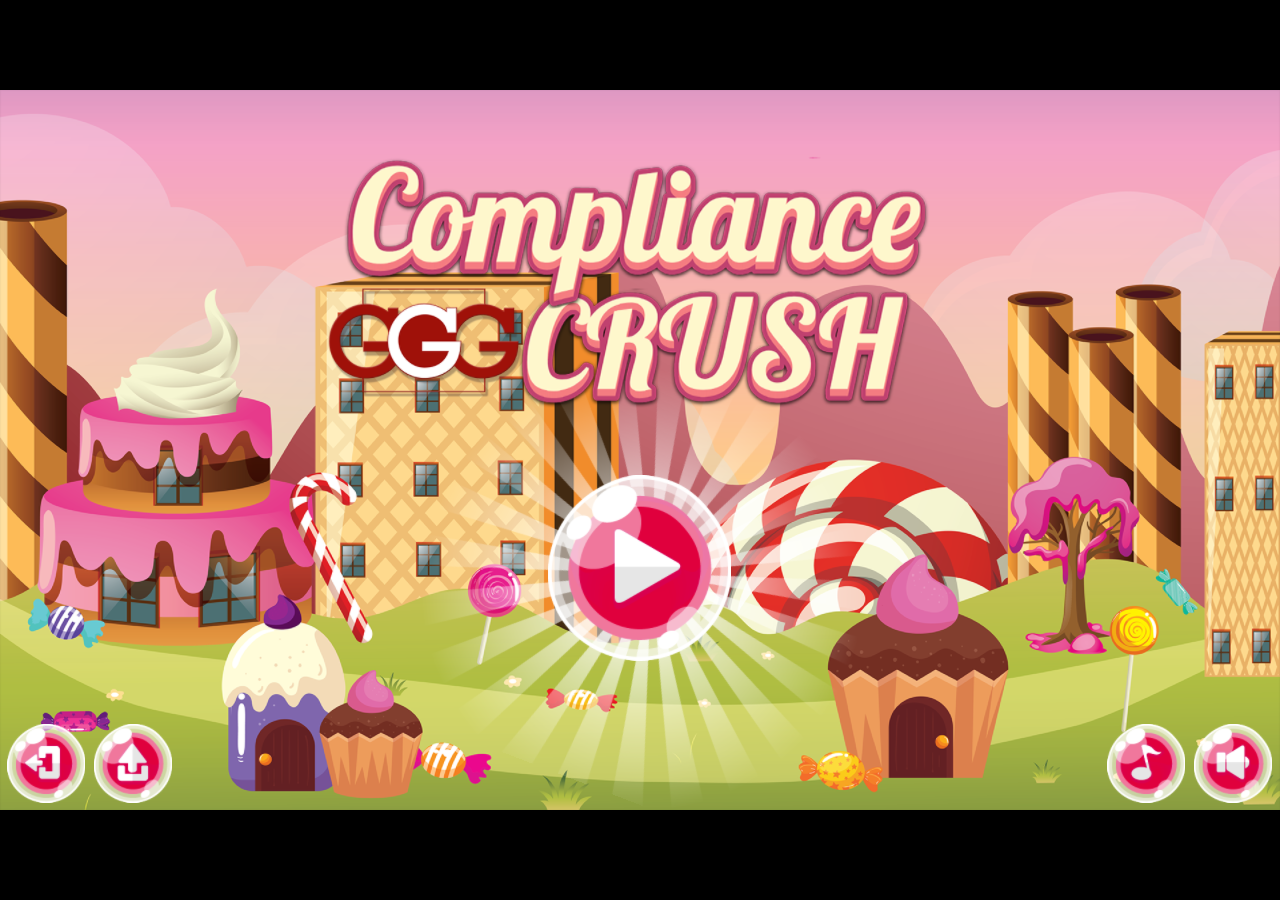
<file: index.html>
<!DOCTYPE html>
<html>
<head>
<meta charset="UTF-8">
<title>Compliance Crush</title>
<meta name="viewport" content="width=device-width, initial-scale=1.0, maximum-scale=1.0, minimum-scale=1.0, user-scalable=no">

<meta name="generator" content="Scirra Construct">
	<meta name="author" content="GamesMasters">
	<meta name="description" content="Game">
	<link rel="manifest" href="appmanifest.json">
	<link rel="apple-touch-icon" sizes="128x128" href="icons/icon-128.png">
	<link rel="apple-touch-icon" sizes="256x256" href="icons/icon-256.png">
	<link rel="icon" type="image/png" href="icons/icon-256.png">

<link rel="stylesheet" href="style.css">


</head>
<body>

<script>
if (location.protocol.substr(0, 4) === "file")
{
	alert("Web exports won't work until you upload them. (When running on the file: protocol, browsers block many features from working for security reasons.)");
}
</script>

	<noscript>
		<div id="notSupportedWrap">
			<h2 id="notSupportedTitle">This content requires JavaScript</h2>
			<p class="notSupportedMessage">JavaScript appears to be disabled. Please enable it to view this content.</p>
		</div>
	</noscript>
	<script src="scripts/supportcheck.js"></script>
	<script src="scripts/offlineclient.js" type="module"></script>
	<script src="scripts/main.js" type="module"></script>
	<script src="scripts/register-sw.js" type="module"></script>

</body>
</html>
</file>
<file: style.css>
html, body {
	padding: 0;
	margin: 0;
	overflow: hidden;
	
	background: #000000;
	color: white;
}

html, body, canvas {
	touch-action: none;
	touch-action-delay: none;
}

#notSupportedWrap {
	margin: 2em auto 1em auto;
	width: 75%;
	max-width: 45em;
	border: 2px solid #aaa;
	border-radius: 1em;
	padding: 2em;
	background-color: #f0f0f0;
	font-family: "Segoe UI", Frutiger, "Frutiger Linotype", "Dejavu Sans", "Helvetica Neue", Arial, sans-serif;
	color: black;
}

#notSupportedTitle {
	font-size: 1.8em;
}

.notSupportedMessage {
	font-size: 1.2em;
}

.notSupportedMessage em {
	color: #888;
}

/* bbcode styles */
.bbCodeH1 {
	font-size: 2em;
	font-weight: bold;
}

.bbCodeH2 {
	font-size: 1.5em;
	font-weight: bold;
}

.bbCodeH3 {
	font-size: 1.25em;
	font-weight: bold;
}

.bbCodeH4 {
	font-size: 1.1em;
	font-weight: bold;
}

.bbCodeItem::before {
	content: " • ";
}
</file>
